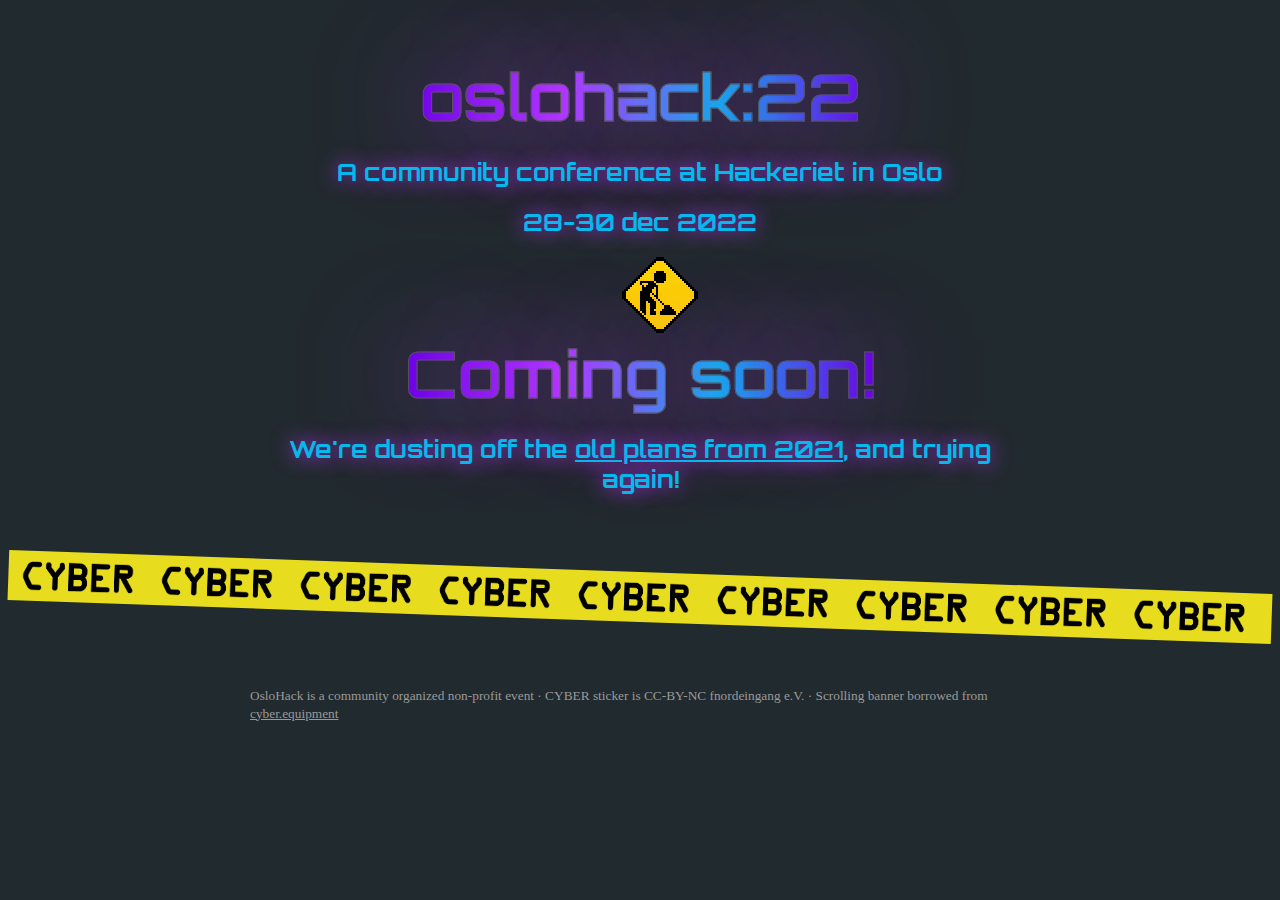
<file: index.html>
<!doctype html>
<html>
    <head>
        <title>oslohack:22</title>
        <link crossorigin="anonymous" media="all" rel="stylesheet" href="styles.css" />
        <link crossorigin="anonymous" media="all" rel="stylesheet" href="construction.css" />
    </head>
    <body>
        <div class="content">
            <h1>oslohack:22</h1>
            <h2 style="text-align: center;">A community conference at Hackeriet in Oslo</h2>
            <h2 style="text-align: center;">28-30 dec 2022</h2>
            <center>
                <div class="construction"></div>
            </center>
            <h1>Coming soon!</h1>
            <h2 style="text-align: center;">
                We're dusting off the <a href="2021.html">old plans from 2021</a>,
                and trying again!
            </h2>
        </div>
        <div class="cyber-wrap">
            <div class="cyber"></div>
        </div>
        <div class="content">
            <p><small>
                OsloHack is a community organized non-profit event &middot;
                CYBER sticker is CC-BY-NC fnordeingang e.V. &middot;
                Scrolling banner borrowed from <a href="https://cyber.equipment">cyber.equipment</a>
            </small></p>
        </div>
    </body>
</html>
</file>
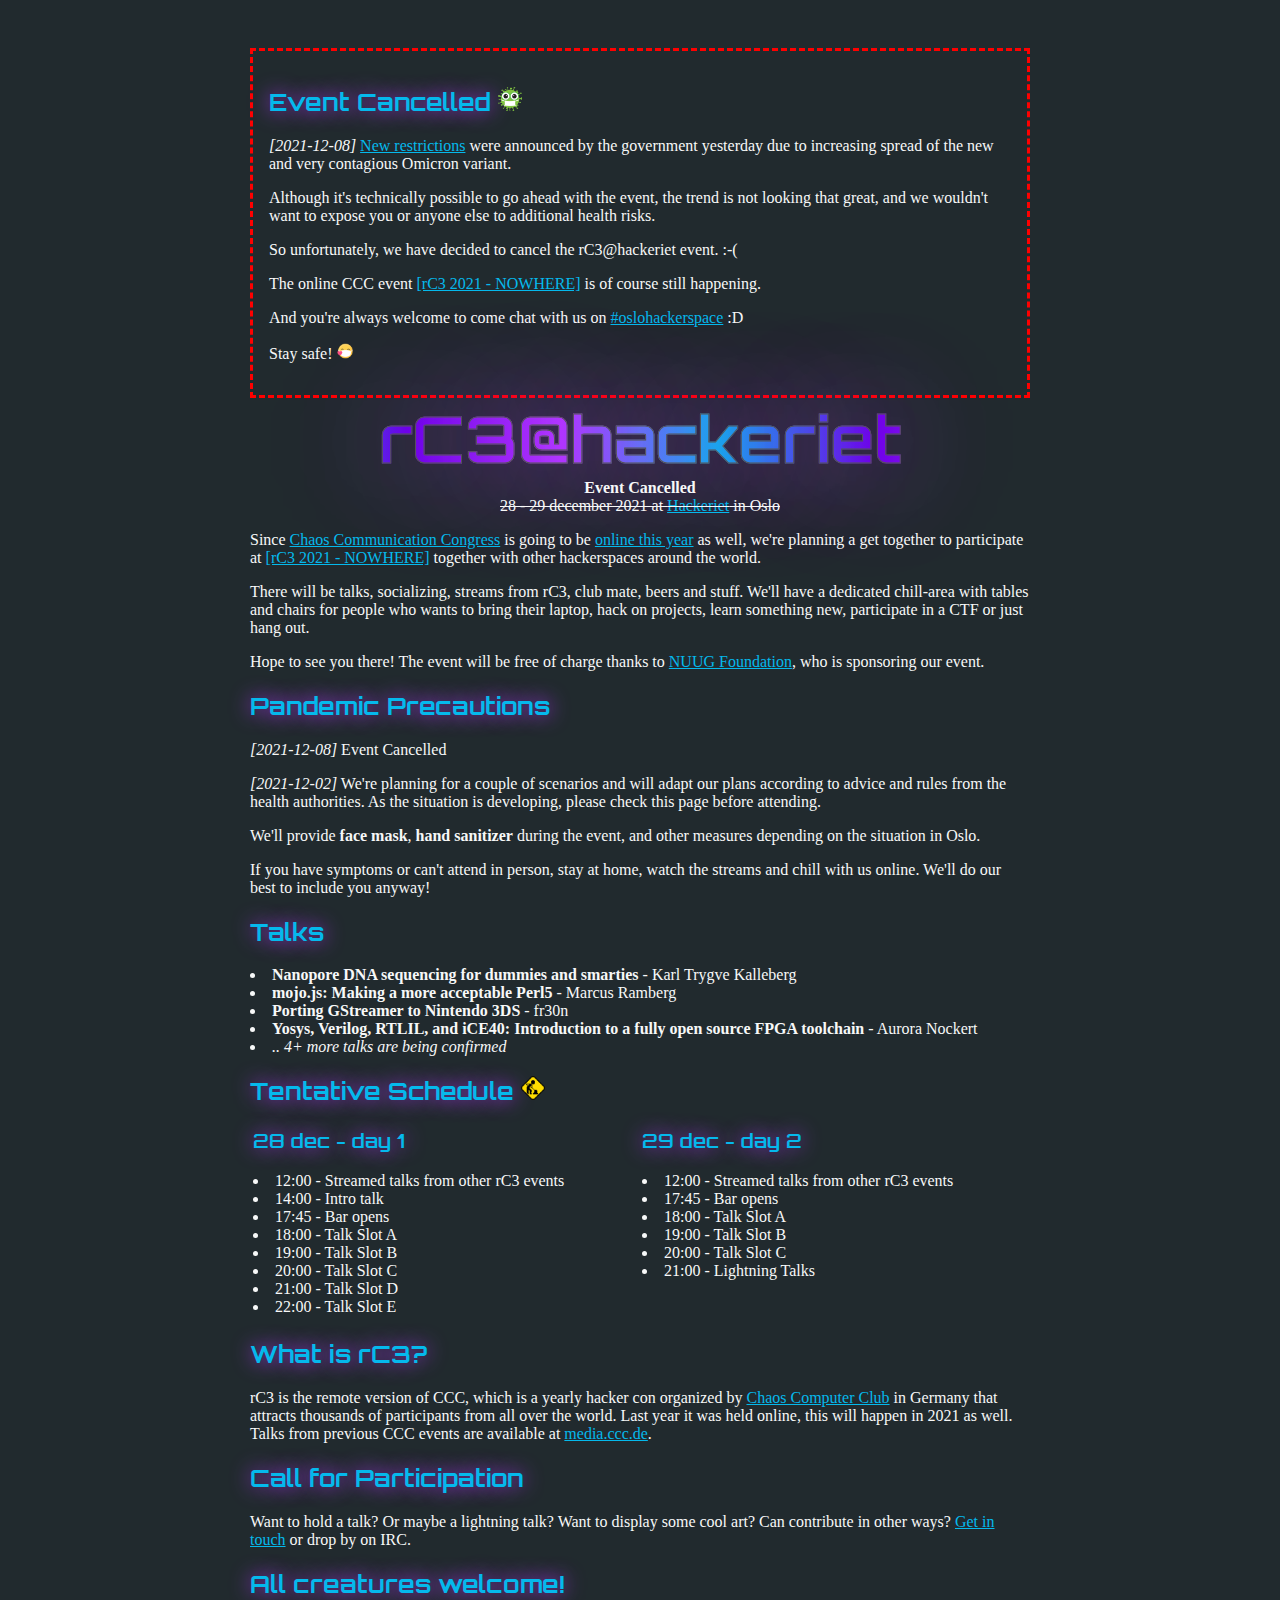
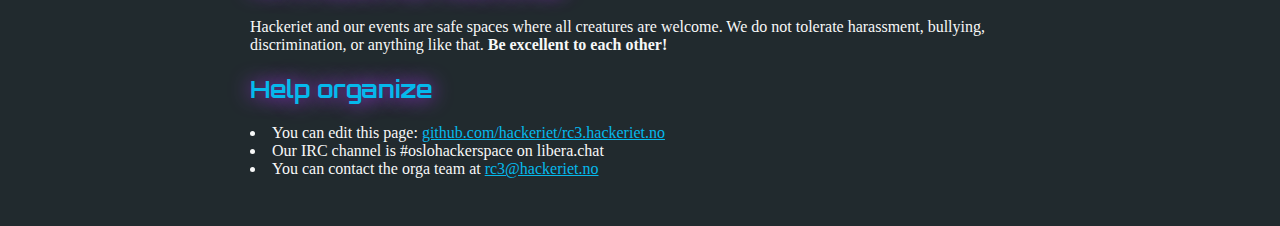
<file: 2021.html>
<html>
    <head>
        <title>rC3@hackeriet - 28-29 dec 2021</title>
        <link crossorigin="anonymous" media="all" rel="stylesheet" href="styles.css" />
    </head>
    <body class="content">
        <div class="alert">
            <h2>Event Cancelled <img src="coronavirus-g52a3ebe2a_640.png" style="height:1em;width:1em;" width="32" height="32"></h2>
            <p><i>[2021-12-08]</i> <a href="https://www.nrk.no/norge/regjeringen-holder-pressekonferanse-om-koronasituasjonen-1.15761782">New restrictions</a> were
            announced by the government yesterday due to increasing spread of the new and
            very contagious Omicron variant.</p>
            <p>Although it's technically possible to go ahead with
                the event, the trend is not looking that great, and we wouldn't
                want to expose you or anyone else to additional health risks.</p>
            <p>So unfortunately, we have decided to cancel the rC3@hackeriet event. :-(</p>
            <p>The online CCC event <a href="https://events.ccc.de/#rc3-2021-nowhere-en-version">[rC3 2021 - NOWHERE]</a> is of course still happening.</p>
            <p>And you're always welcome to come chat with us on <a href="ircs://irc.libera.chat:6697/#oslohackerspace">#oslohackerspace</a> :D</p>
            <p>Stay safe! <img src="mask-heart.png" style="height:1em;width:1em;" width="32" height="32"></p>
        </div>

        <h1>rC3@hackeriet</h1>
        <center><b>Event Cancelled</b><br><s>28 - 29 december 2021 at <a href="https://hackeriet.no">Hackeriet</a> in Oslo</s></center>

        <p>
            Since <a href="https://en.wikipedia.org/wiki/Chaos_Communication_Congress">Chaos Communication Congress</a> is going to be <a href="https://events.ccc.de/#rc3-2021-nowhere-en-version">online this year</a> as
            well, we're planning a get together to participate at <a href="https://events.ccc.de/#rc3-2021-nowhere-en-version">[rC3 2021 - NOWHERE]</a> together with other hackerspaces around the world.
        </p>
        <p>
            There will be talks, socializing, streams from rC3, club mate, beers
            and stuff. We'll have a dedicated chill-area with tables and chairs
            for people who wants to bring their laptop, hack on projects, learn
            something new, participate in a CTF or just hang out.</p>
        <p>
            Hope to see you there! The event will be free of charge thanks to <a href="https://www.nuugfoundation.no/">NUUG Foundation</a>, who is sponsoring our event.
        </p>
        <h2>Pandemic Precautions </h2>
        <p><i>[2021-12-08]</i> Event Cancelled</p>
        <p>
            <i>[2021-12-02]</i> We're planning for a couple of scenarios and
            will adapt our plans according to advice and rules from the health
            authorities. As the situation is developing, please check this page
            before attending.
        </p>
        <p>
            We'll provide <b>face mask</b>, <b>hand sanitizer</b> during the
            event, and other measures depending on the situation in Oslo.
        </p>
        <p>
            If you have symptoms or can't attend in person, stay at home, watch
            the streams and chill with us online. We'll do our best to include
            you anyway!
        </p>
        <h2>Talks</h2>
        <li><b>Nanopore DNA sequencing for dummies and smarties</b> - Karl Trygve Kalleberg</li>
        <li><b>mojo.js: Making a more acceptable Perl5</b> - Marcus Ramberg</li>
        <li><b>Porting GStreamer to Nintendo 3DS</b> - fr30n</li>
        <li><b>Yosys, Verilog, RTLIL, and iCE40: Introduction to a fully open source FPGA toolchain</b> - Aurora Nockert</li>
        <li><i>.. 4+ more talks are being confirmed</i></li>


        <h2>Tentative Schedule <a href="https://github.com/hackeriet/rc3.hackeriet.no"><img src="under-construction.gif" style="height:1em;width:1em;" width="32" height="32"></a></h2>
        <table width="100%">
            <tr valign="top">
                <td width="50%">
                    <h3>28 dec - day 1</h3>
                    <li>12:00 - Streamed talks from other rC3 events</li>
                    <li>14:00 - Intro talk</li>
                    <li>17:45 - Bar opens</li>
                    <li>18:00 - Talk Slot A</li>
                    <li>19:00 - Talk Slot B</li>
                    <li>20:00 - Talk Slot C</li>
                    <li>21:00 - Talk Slot D</li>
                    <li>22:00 - Talk Slot E</li>
                </td>
                <td>
                    <h3>29 dec - day 2</h3>
                    <li>12:00 - Streamed talks from other rC3 events</li>
                    <li>17:45 - Bar opens</li>
                    <li>18:00 - Talk Slot A</li>
                    <li>19:00 - Talk Slot B</li>
                    <li>20:00 - Talk Slot C</li>
                    <li>21:00 - Lightning Talks</li>
                </td>
            </tr>
        </table>
        <h2>What is rC3?</h2>
        <p>
            rC3 is the remote version of CCC, which is a yearly hacker con
            organized by <a href="https://ccc.de/en">Chaos Computer Club</a> in Germany that attracts
            thousands of participants from all over the world. Last year it was held online, this will happen in 2021 as well. Talks from previous CCC events are available at <a href="https://media.ccc.de/">media.ccc.de</a>.
        </p>
        
        <h2>Call for Participation</h2>
        <p>
            Want to hold a talk? Or maybe a lightning talk? Want to display some
            cool art? Can contribute in other ways? <a href="mailto:rc3@hackeriet.no">Get in touch</a> or
            drop by on IRC.
        </p>
        
        <h2>All creatures welcome!</h2>
        <p>
            Hackeriet and our events are safe spaces where all creatures are
            welcome. We do not tolerate harassment, bullying, discrimination, or
            anything like that. <b>Be excellent to each other!</b>
        </p>

        <h2>Help organize</h2>
        <p>
            <li>You can edit this page: <a href="https://github.com/hackeriet/rc3.hackeriet.no">github.com/hackeriet/rc3.hackeriet.no</a></li>
            <li>Our IRC channel is #oslohackerspace on libera.chat</li>
            <li>You can contact the orga team at <a href="mailto:rc3@hackeriet.no">rc3@hackeriet.no</a>
        </p>


     </body>
</html>
</file>
<file: styles.css>
@font-face {
    font-family: "Orbitron";
    src: url(Orbitron-VariableFont_wght.ttf);
}
html {
    background-color: #212a2e;
    color: #F7F8F8;
}

.content {
    margin:auto;
    max-width:780px;
    padding:3em;
}

a {
    color: #05B9EC;
    /*text-shadow: 0px 0px 3px #6800E7; */
    /*text-decoration: none; */
    transition: text-shadow 1s;
}
a:hover {
    text-shadow: 0px 0px 30px #B239FF;
    /*text-shadow: 0px 0px 10px #B239FF;*/
    -webkit-text-stroke-width: 0.3px;
    -webkit-text-stroke-color: #6800E7;

}


h1 {
    margin-top:0;
}

h1,h2,h3 {
    font-family: 'Orbitron', sans-serif;
    transition: text-shadow 1s;
}


h1 {
    text-align: center;
    background-image: linear-gradient(to left, #B239FF, #6800E7, #05B9EC, #B239FF, #6800E7, #05B9EC);
    -webkit-background-clip: text;
    -webkit-text-stroke-width: 1px;
    -webkit-text-stroke-color: #555;
    color: transparent;
    font-size: 4em;
    margin-bottom:0;
    /*animation: disco 15s linear infinite alternate;*/
    text-shadow: 0px 0px 110px #B239FF;
    /*font-family: 'Press Start 2P';*/
}
h2,h3 {
    color: #05B9EC;
    text-shadow: 0px 0px 20px #B239FF;
}

.alert {
    border: 3px dashed red;
    padding:1em;
}

.cyber-wrap {
    postion:relative;
}

.cyber {
    background-image: url("cyber_plain.png");
    background-repeat: repeat-x;
    background-size: contain;
    height: 50px;
    animation: backgroundScroll 20s linear infinite;
    transform: rotate(2deg);
    width: 100%;
    margin-top: 10px;
}


small, small a {
    color: #999;
}

@keyframes backgroundScroll {
    from {
        background-position: 0 0;
    }
    to {
        background-position: -277px 0;
    }
}



@keyframes disco {
    0% {
        text-shadow: 0px 0px 110px #B239FF;
    }
    50% {
        text-shadow: 0px 0px 110x #6800E7;
    }
    100% {
        text-shadow: 0px 0px 110px #05B9EC;
    }
}
</file>
<file: construction.css>
.construction:after {
        background-color: #fdd400; /* colour of the sign */
        border-radius: 3em;
        content: '';
        height: 28em;
        left: -12em;
        position: absolute;
        top: 5em;
        transform: rotate(45deg);
        width: 28em;
        z-index: -1;
}
.construction {
        animation: work .375s steps(1, start) infinite;
        font-size: 2px; /* pixel size */
        color: #000000;
        height: 1em;
        margin-bottom: 37em;
        margin-left: 17em;
        position: relative;
        width: 1em;

        /* Remove this is you don't care about a fallback image */

        box-shadow:
                /* row 1 */
                inset 0 0 0 1em,
                1em   0,
                2em   0,
                3em   0,
                        /* row 2 */
                -1em  1em,
                0     1em,
                1em   1em,
                2em   1em,
                3em   1em,
                4em   1em,
                        /* row 3 */
                -2em  2em,
                -1em  2em,
                4em   2em,
                5em   2em,
                        /* row 4 */
                -3em  3em,
                -2em  3em,
                5em   3em,
                6em   3em,
                        /* row 5 */
                -4em  4em,
                -3em  4em,
                6em   4em,
                7em   4em,
                        /* row 6 */
                -5em  5em,
                -4em  5em,
                7em   5em,
                8em   5em,
                        /* row 7 */
                -6em  6em,
                -5em  6em,
                8em   6em,
                9em   6em,
                        /* row 8 */
                -7em  7em,
                -6em  7em,
                0     7em,
                1em   7em,
                2em   7em,
                3em   7em,
                9em   7em,
                10em  7em,
                        /* row 9 */
                -8em  8em,
                -7em  8em,
                -1em  8em,
                0     8em,
                1em   8em,
                2em   8em,
                3em   8em,
                4em   8em,
                10em  8em,
                11em  8em,
                        /* row 10 */
                -9em  9em,
                -8em  9em,
                -1em  9em,
                0     9em,
                1em   9em,
                2em   9em,
                3em   9em,
                4em   9em,
                11em  9em,
                12em  9em,
                        /* row 11 */
                -10em 10em,
                -9em  10em,
                -1em  10em,
                0     10em,
                1em   10em,
                2em   10em,
                3em   10em,
                4em   10em,
                12em  10em,
                13em  10em,
                        /* row 12 */
                -11em 11em,
                -10em 11em,
                -1em  11em,
                0     11em,
                1em   11em,
                2em   11em,
                3em   11em,
                4em   11em,
                13em  11em,
                14em  11em,
                        /* row 13 */
                -12em 12em,
                -11em 12em,
                -8em  12em,
                -7em  12em,
                -6em  12em,
                -5em  12em,
                -4em  12em,
                -3em  12em,
                -2em  12em,
                0     12em,
                1em   12em,
                2em   12em,
                3em   12em,
                14em  12em,
                15em  12em,
                        /* row 14 */
                -13em 13em,
                -12em 13em,
                -8em  13em,
                -4em  13em,
                -3em  13em,
                -2em  13em,
                -1em  13em,
                15em  13em,
                16em  13em,
                        /* row 15 */
                -14em 14em,
                -13em 14em,
                -7em  14em,
                -5em  14em,
                -4em  14em,
                -3em  14em,
                -2em  14em,
                -1em  14em,
                0     14em,
                16em  14em,
                17em  14em,
                        /* row 16 */
                -15em 15em,
                -14em 15em,
                -7em  15em,
                -6em  15em,
                -5em  15em,
                -4em  15em,
                -3em  15em,
                -2em  15em,
                0     15em,
                17em  15em,
                18em  15em,
                        /* row 17 */
                -16em 16em,
                -15em 16em,
                -7em  16em,
                -6em  16em,
                -5em  16em,
                -4em  16em,
                -3em  16em,
                0     16em,
                18em  16em,
                19em  16em,
                        /* row 18 */
                -17em 17em,
                -16em 17em,
                -8em  17em,
                -7em  17em,
                -6em  17em,
                -5em  17em,
                -4em  17em,
                -3em  17em,
                0     17em,
                19em  17em,
                20em  17em,
                        /* row 19 */
                -17em 18em,
                -16em 18em,
                -8em  18em,
                -7em  18em,
                -6em  18em,
                -5em  18em,
                -4em  18em,
                -2em  18em,
                0     18em,
                19em  18em,
                20em  18em,
                        /* row 20 */
                -17em 19em,
                -16em 19em,
                -8em  19em,
                -7em  19em,
                -6em  19em,
                -5em  19em,
                -4em  19em,
                -1em  19em,
                0     19em,
                19em  19em,
                20em  19em,
                        /* row 21 */
                -17em 20em,
                -16em 20em,
                -8em  20em,
                -7em  20em,
                -6em  20em,
                -5em  20em,
                -4em  20em,
                -3em  20em,
                0     20em,
                19em  20em,
                20em  20em,
                        /* row 22 */
                -16em 21em,
                -15em 21em,
                -8em  21em,
                -7em  21em,
                -6em  21em,
                -5em  21em,
                -4em  21em,
                -3em  21em,
                -2em  21em,
                1em   21em,
                18em  21em,
                19em  21em,
                        /* row 23 */
                -15em 22em,
                -14em 22em,
                -8em  22em,
                -7em  22em,
                -6em  22em,
                -4em  22em,
                -3em  22em,
                -2em  22em,
                -1em  22em,
                2em   22em,
                17em  22em,
                18em  22em,
                        /* row 24 */
                -14em 23em,
                -13em 23em,
                -8em  23em,
                -7em  23em,
                -6em  23em,
                -3em  23em,
                -2em  23em,
                -1em  23em,
                3em   23em,
                16em  23em,
                17em  23em,
                        /* row 25 */
                -13em 24em,
                -12em 24em,
                -8em  24em,
                -7em  24em,
                -6em  24em,
                -3em  24em,
                -2em  24em,
                -1em  24em,
                4em   24em,
                5em   24em,
                6em   24em,
                15em  24em,
                16em  24em,
                        /* row 26 */
                -12em 25em,
                -11em 25em,
                -8em  25em,
                -7em  25em,
                -6em  25em,
                -3em  25em,
                -2em  25em,
                -1em  25em,
                4em   25em,
                5em   25em,
                6em   25em,
                7em   25em,
                14em  25em,
                15em  25em,
                        /* row 27 */
                -11em 26em,
                -10em 26em,
                -8em  26em,
                -7em  26em,
                -6em  26em,
                -3em  26em,
                -2em  26em,
                3em   26em,
                4em   26em,
                5em   26em,
                6em   26em,
                7em   26em,
                8em   26em,
                13em  26em,
                14em  26em,
                        /* row 28 */
                -10em 27em,
                -9em  27em,
                -7em  27em,
                -6em  27em,
                -3em  27em,
                -2em  27em,
                -1em  27em,
                2em   27em,
                3em   27em,
                4em   27em,
                5em   27em,
                6em   27em,
                7em   27em,
                8em   27em,
                9em   27em,
                12em  27em,
                13em  27em,
                        /* row 29 */
                -9em  28em,
                -8em  28em,
                -6em  28em,
                -3em  28em,
                -2em  28em,
                -1em  28em,
                2em   28em,
                3em   28em,
                4em   28em,
                5em   28em,
                6em   28em,
                7em   28em,
                8em   28em,
                9em   28em,
                11em  28em,
                12em  28em,
                        /* row 30 */
                -8em  29em,
                -7em  29em,
                10em  29em,
                11em  29em,
                        /* row 31 */
                -7em  30em,
                -6em  30em,
                9em   30em,
                10em  30em,
                        /* row 32 */
                -6em  31em,
                -5em  31em,
                8em   31em,
                9em   31em,
                        /* row 33 */
                -5em  32em,
                -4em  32em,
                7em   32em,
                8em   32em,
                        /* row 34 */
                -4em  33em,
                -3em  33em,
                6em   33em,
                7em   33em,
                        /* row 35 */
                -3em  34em,
                -2em  34em,
                5em   34em,
                6em   34em,
                        /* row 36 */
                -2em  35em,
                -1em  35em,
                4em   35em,
                5em   35em,
                        /* row 37 */
                -1em  36em,
                0     36em,
                1em   36em,
                2em   36em,
                3em   36em,
                4em   36em,
                        /* row 38 */
                0     37em,
                1em   37em,
                2em   37em,
                3em   37em;
}

/* Animation */

@keyframes work {
        25% {
                box-shadow:
                        /* row 1 */
                        inset 0 0 0 1em,
                        1em   0,
                        2em   0,
                        3em   0,
                                /* row 2 */
                        -1em  1em,
                        0     1em,
                        1em   1em,
                        2em   1em,
                        3em   1em,
                        4em   1em,
                                /* row 3 */
                        -2em  2em,
                        -1em  2em,
                        4em   2em,
                        5em   2em,
                                /* row 4 */
                        -3em  3em,
                        -2em  3em,
                        5em   3em,
                        6em   3em,
                                /* row 5 */
                        -4em  4em,
                        -3em  4em,
                        6em   4em,
                        7em   4em,
                                /* row 6 */
                        -5em  5em,
                        -4em  5em,
                        7em   5em,
                        8em   5em,
                                /* row 7 */
                        -6em  6em,
                        -5em  6em,
                        8em   6em,
                        9em   6em,
                                /* row 8 */
                        -7em  7em,
                        -6em  7em,
                        0     7em,
                        1em   7em,
                        2em   7em,
                        3em   7em,
                        9em   7em,
                        10em  7em,
                                /* row 9 */
                        -8em  8em,
                        -7em  8em,
                        -1em  8em,
                        0     8em,
                        1em   8em,
                        2em   8em,
                        3em   8em,
                        4em   8em,
                        10em  8em,
                        11em  8em,
                                /* row 10 */
                        -9em  9em,
                        -8em  9em,
                        -1em  9em,
                        0     9em,
                        1em   9em,
                        2em   9em,
                        3em   9em,
                        4em   9em,
                        11em  9em,
                        12em  9em,
                                /* row 11 */
                        -10em 10em,
                        -9em  10em,
                        -1em  10em,
                        0     10em,
                        1em   10em,
                        2em   10em,
                        3em   10em,
                        4em   10em,
                        12em  10em,
                        13em  10em,
                                /* row 12 */
                        -11em 11em,
                        -10em 11em,
                        -1em  11em,
                        0     11em,
                        1em   11em,
                        2em   11em,
                        3em   11em,
                        4em   11em,
                        13em  11em,
                        14em  11em,
                                /* row 13 */
                        -12em 12em,
                        -11em 12em,
                        -8em  12em,
                        -7em  12em,
                        -6em  12em,
                        -5em  12em,
                        -4em  12em,
                        -3em  12em,
                        -2em  12em,
                        0     12em,
                        1em   12em,
                        2em   12em,
                        3em   12em,
                        14em  12em,
                        15em  12em,
                                /* row 14 */
                        -13em 13em,
                        -12em 13em,
                        -8em  13em,
                        -4em  13em,
                        -3em  13em,
                        -2em  13em,
                        -1em  13em,
                        15em  13em,
                        16em  13em,
                                /* row 15 */
                        -14em 14em,
                        -13em 14em,
                        -7em  14em,
                        -5em  14em,
                        -4em  14em,
                        -3em  14em,
                        -2em  14em,
                        -1em  14em,
                        0     14em,
                        16em  14em,
                        17em  14em,
                                /* row 16 */
                        -15em 15em,
                        -14em 15em,
                        -7em  15em,
                        -6em  15em,
                        -5em  15em,
                        -4em  15em,
                        -3em  15em,
                        -2em  15em,
                        0     15em,
                        17em  15em,
                        18em  15em,
                                /* row 17 */
                        -16em 16em,
                        -15em 16em,
                        -7em  16em,
                        -6em  16em,
                        -5em  16em,
                        -4em  16em,
                        -3em  16em,
                        0     16em,
                        18em  16em,
                        19em  16em,
                                /* row 18 */
                        -17em 17em,
                        -16em 17em,
                        -8em  17em,
                        -7em  17em,
                        -6em  17em,
                        -5em  17em,
                        -4em  17em,
                        -3em  17em,
                        0     17em,
                        19em  17em,
                        20em  17em,
                                /* row 19 */
                        -17em 18em,
                        -16em 18em,
                        -8em  18em,
                        -7em  18em,
                        -6em  18em,
                        -5em  18em,
                        -4em  18em,
                        -2em  18em,
                        0     18em,
                        19em  18em,
                        20em  18em,
                                /* row 20 */
                        -17em 19em,
                        -16em 19em,
                        -8em  19em,
                        -7em  19em,
                        -6em  19em,
                        -5em  19em,
                        -4em  19em,
                        -1em  19em,
                        0     19em,
                        19em  19em,
                        20em  19em,
                                /* row 21 */
                        -17em 20em,
                        -16em 20em,
                        -8em  20em,
                        -7em  20em,
                        -6em  20em,
                        -5em  20em,
                        -4em  20em,
                        -3em  20em,
                        0     20em,
                        19em  20em,
                        20em  20em,
                                /* row 22 */
                        -16em 21em,
                        -15em 21em,
                        -8em  21em,
                        -7em  21em,
                        -6em  21em,
                        -5em  21em,
                        -4em  21em,
                        -3em  21em,
                        -2em  21em,
                        1em   21em,
                        18em  21em,
                        19em  21em,
                                /* row 23 */
                        -15em 22em,
                        -14em 22em,
                        -8em  22em,
                        -7em  22em,
                        -6em  22em,
                        -4em  22em,
                        -3em  22em,
                        -2em  22em,
                        -1em  22em,
                        2em   22em,
                        17em  22em,
                        18em  22em,
                                /* row 24 */
                        -14em 23em,
                        -13em 23em,
                        -8em  23em,
                        -7em  23em,
                        -6em  23em,
                        -3em  23em,
                        -2em  23em,
                        -1em  23em,
                        3em   23em,
                        16em  23em,
                        17em  23em,
                                /* row 25 */
                        -13em 24em,
                        -12em 24em,
                        -8em  24em,
                        -7em  24em,
                        -6em  24em,
                        -3em  24em,
                        -2em  24em,
                        -1em  24em,
                        4em   24em,
                        5em   24em,
                        6em   24em,
                        15em  24em,
                        16em  24em,
                                /* row 26 */
                        -12em 25em,
                        -11em 25em,
                        -8em  25em,
                        -7em  25em,
                        -6em  25em,
                        -3em  25em,
                        -2em  25em,
                        -1em  25em,
                        4em   25em,
                        5em   25em,
                        6em   25em,
                        7em   25em,
                        14em  25em,
                        15em  25em,
                                /* row 27 */
                        -11em 26em,
                        -10em 26em,
                        -8em  26em,
                        -7em  26em,
                        -6em  26em,
                        -3em  26em,
                        -2em  26em,
                        3em   26em,
                        4em   26em,
                        5em   26em,
                        6em   26em,
                        7em   26em,
                        8em   26em,
                        13em  26em,
                        14em  26em,
                                /* row 28 */
                        -10em 27em,
                        -9em  27em,
                        -7em  27em,
                        -6em  27em,
                        -3em  27em,
                        -2em  27em,
                        -1em  27em,
                        2em   27em,
                        3em   27em,
                        4em   27em,
                        5em   27em,
                        6em   27em,
                        7em   27em,
                        8em   27em,
                        9em   27em,
                        12em  27em,
                        13em  27em,
                                /* row 29 */
                        -9em  28em,
                        -8em  28em,
                        -6em  28em,
                        -3em  28em,
                        -2em  28em,
                        -1em  28em,
                        2em   28em,
                        3em   28em,
                        4em   28em,
                        5em   28em,
                        6em   28em,
                        7em   28em,
                        8em   28em,
                        9em   28em,
                        11em  28em,
                        12em  28em,
                                /* row 30 */
                        -8em  29em,
                        -7em  29em,
                        10em  29em,
                        11em  29em,
                                /* row 31 */
                        -7em  30em,
                        -6em  30em,
                        9em   30em,
                        10em  30em,
                                /* row 32 */
                        -6em  31em,
                        -5em  31em,
                        8em   31em,
                        9em   31em,
                                /* row 33 */
                        -5em  32em,
                        -4em  32em,
                        7em   32em,
                        8em   32em,
                                /* row 34 */
                        -4em  33em,
                        -3em  33em,
                        6em   33em,
                        7em   33em,
                                /* row 35 */
                        -3em  34em,
                        -2em  34em,
                        5em   34em,
                        6em   34em,
                                /* row 36 */
                        -2em  35em,
                        -1em  35em,
                        4em   35em,
                        5em   35em,
                                /* row 37 */
                        -1em  36em,
                        0     36em,
                        1em   36em,
                        2em   36em,
                        3em   36em,
                        4em   36em,
                                /* row 38 */
                        0     37em,
                        1em   37em,
                        2em   37em,
                        3em   37em;
        }
        50% {
                box-shadow:
                        /* row 1 */
                        inset 0 0 0 1em,
                        1em   0,
                        2em   0,
                        3em   0,
                                /* row 2 */
                        -1em  1em,
                        0     1em,
                        1em   1em,
                        2em   1em,
                        3em   1em,
                        4em   1em,
                                /* row 3 */
                        -2em  2em,
                        -1em  2em,
                        4em   2em,
                        5em   2em,
                                /* row 4 */
                        -3em  3em,
                        -2em  3em,
                        5em   3em,
                        6em   3em,
                                /* row 5 */
                        -4em  4em,
                        -3em  4em,
                        6em   4em,
                        7em   4em,
                                /* row 6 */
                        -5em  5em,
                        -4em  5em,
                        7em   5em,
                        8em   5em,
                                /* row 7 */
                        -6em  6em,
                        -5em  6em,
                        8em   6em,
                        9em   6em,
                                /* row 8 */
                        -7em  7em,
                        -6em  7em,
                        0     7em,
                        1em   7em,
                        2em   7em,
                        3em   7em,
                        9em   7em,
                        10em  7em,
                                /* row 9 */
                        -8em  8em,
                        -7em  8em,
                        -1em  8em,
                        0     8em,
                        1em   8em,
                        2em   8em,
                        3em   8em,
                        4em   8em,
                        10em  8em,
                        11em  8em,
                                /* row 10 */
                        -9em  9em,
                        -8em  9em,
                        -1em  9em,
                        0     9em,
                        1em   9em,
                        2em   9em,
                        3em   9em,
                        4em   9em,
                        11em  9em,
                        12em  9em,
                                /* row 11 */
                        -10em 10em,
                        -9em  10em,
                        -1em  10em,
                        0     10em,
                        1em   10em,
                        2em   10em,
                        3em   10em,
                        4em   10em,
                        12em  10em,
                        13em  10em,
                                /* row 12 */
                        -11em 11em,
                        -10em 11em,
                        -1em  11em,
                        0     11em,
                        1em   11em,
                        2em   11em,
                        3em   11em,
                        4em   11em,
                        13em  11em,
                        14em  11em,
                                /* row 13 */
                        -12em 12em,
                        -11em 12em,
                        -9em  12em,
                        -8em  12em,
                        -7em  12em,
                        -6em  12em,
                        -5em  12em,
                        -4em  12em,
                        -3em  12em,
                        -2em  12em,
                        0     12em,
                        1em   12em,
                        2em   12em,
                        3em   12em,
                        14em  12em,
                        15em  12em,
                                /* row 14 */
                        -13em 13em,
                        -12em 13em,
                        -9em  13em,
                        -4em  13em,
                        -3em  13em,
                        -2em  13em,
                        -1em  13em,
                        15em  13em,
                        16em  13em,
                                /* row 15 */
                        -14em 14em,
                        -13em 14em,
                        -8em  14em,
                        -5em  14em,
                        -4em  14em,
                        -3em  14em,
                        -2em  14em,
                        -1em  14em,
                        0     14em,
                        16em  14em,
                        17em  14em,
                                /* row 16 */
                        -15em 15em,
                        -14em 15em,
                        -7em  15em,
                        -6em  15em,
                        -5em  15em,
                        -4em  15em,
                        -3em  15em,
                        -2em  15em,
                        0     15em,
                        17em  15em,
                        18em  15em,
                                /* row 17 */
                        -16em 16em,
                        -15em 16em,
                        -7em  16em,
                        -6em  16em,
                        -5em  16em,
                        -4em  16em,
                        -3em  16em,
                        0     16em,
                        18em  16em,
                        19em  16em,
                                /* row 18 */
                        -17em 17em,
                        -16em 17em,
                        -8em  17em,
                        -7em  17em,
                        -6em  17em,
                        -5em  17em,
                        -4em  17em,
                        -2em  17em,
                        0     17em,
                        19em  17em,
                        20em  17em,
                                /* row 19 */
                        -17em 18em,
                        -16em 18em,
                        -8em  18em,
                        -7em  18em,
                        -6em  18em,
                        -5em  18em,
                        -4em  18em,
                        -1em  18em,
                        0     18em,
                        19em  18em,
                        20em  18em,
                                /* row 20 */
                        -17em 19em,
                        -16em 19em,
                        -8em  19em,
                        -7em  19em,
                        -6em  19em,
                        -5em  19em,
                        -4em  19em,
                        1em   19em,
                        19em  19em,
                        20em  19em,
                                /* row 21 */
                        -17em 20em,
                        -16em 20em,
                        -8em  20em,
                        -7em  20em,
                        -6em  20em,
                        -5em  20em,
                        -4em  20em,
                        -3em  20em,
                        2em   20em,
                        19em  20em,
                        20em  20em,
                                /* row 22 */
                        -16em 21em,
                        -15em 21em,
                        -8em  21em,
                        -7em  21em,
                        -6em  21em,
                        -5em  21em,
                        -4em  21em,
                        -3em  21em,
                        -2em  21em,
                        3em   21em,
                        18em  21em,
                        19em  21em,
                                /* row 23 */
                        -15em 22em,
                        -14em 22em,
                        -8em  22em,
                        -7em  22em,
                        -6em  22em,
                        -4em  22em,
                        -3em  22em,
                        -2em  22em,
                        -1em  22em,
                        4em   22em,
                        5em   22em,
                        6em   22em,
                        7em   22em,
                        17em  22em,
                        18em  22em,
                                /* row 24 */
                        -14em 23em,
                        -13em 23em,
                        -8em  23em,
                        -7em  23em,
                        -6em  23em,
                        -3em  23em,
                        -2em  23em,
                        -1em  23em,
                        4em   23em,
                        5em   23em,
                        6em   23em,
                        7em   23em,
                        8em   23em,
                        16em  23em,
                        17em  23em,
                                /* row 25 */
                        -13em 24em,
                        -12em 24em,
                        -8em  24em,
                        -7em  24em,
                        -6em  24em,
                        -3em  24em,
                        -2em  24em,
                        -1em  24em,
                        4em   24em,
                        5em   24em,
                        6em   24em,
                        7em   24em,
                        8em   24em,
                        15em  24em,
                        16em  24em,
                                /* row 26 */
                        -12em 25em,
                        -11em 25em,
                        -8em  25em,
                        -7em  25em,
                        -6em  25em,
                        -3em  25em,
                        -2em  25em,
                        -1em  25em,
                        4em   25em,
                        5em   25em,
                        6em   25em,
                        7em   25em,
                        8em   25em,
                        14em  25em,
                        15em  25em,
                                /* row 27 */
                        -11em 26em,
                        -10em 26em,
                        -8em  26em,
                        -7em  26em,
                        -6em  26em,
                        -3em  26em,
                        -2em  26em,
                        3em   26em,
                        4em   26em,
                        5em   26em,
                        6em   26em,
                        7em   26em,
                        8em   26em,
                        13em  26em,
                        14em  26em,
                                /* row 28 */
                        -10em 27em,
                        -9em  27em,
                        -7em  27em,
                        -6em  27em,
                        -3em  27em,
                        -2em  27em,
                        -1em  27em,
                        2em   27em,
                        3em   27em,
                        4em   27em,
                        5em   27em,
                        6em   27em,
                        7em   27em,
                        8em   27em,
                        9em   27em,
                        12em  27em,
                        13em  27em,
                                /* row 29 */
                        -9em  28em,
                        -8em  28em,
                        -6em  28em,
                        -3em  28em,
                        -2em  28em,
                        -1em  28em,
                        2em   28em,
                        3em   28em,
                        4em   28em,
                        5em   28em,
                        6em   28em,
                        7em   28em,
                        8em   28em,
                        9em   28em,
                        11em  28em,
                        12em  28em,
                                /* row 30 */
                        -8em  29em,
                        -7em  29em,
                        10em  29em,
                        11em  29em,
                                /* row 31 */
                        -7em  30em,
                        -6em  30em,
                        9em   30em,
                        10em  30em,
                                /* row 32 */
                        -6em  31em,
                        -5em  31em,
                        8em   31em,
                        9em   31em,
                                /* row 33 */
                        -5em  32em,
                        -4em  32em,
                        7em   32em,
                        8em   32em,
                                /* row 34 */
                        -4em  33em,
                        -3em  33em,
                        6em   33em,
                        7em   33em,
                                /* row 35 */
                        -3em  34em,
                        -2em  34em,
                        5em   34em,
                        6em   34em,
                                /* row 36 */
                        -2em  35em,
                        -1em  35em,
                        4em   35em,
                        5em   35em,
                                /* row 37 */
                        -1em  36em,
                        0     36em,
                        1em   36em,
                        2em   36em,
                        3em   36em,
                        4em   36em,
                                /* row 38 */
                        0     37em,
                        1em   37em,
                        2em   37em,
                        3em   37em;
        }

        75% {
                box-shadow:
                        /* row 1 */
                        inset 0 0 0 1em,
                        1em   0,
                        2em   0,
                        3em   0,
                                /* row 2 */
                        -1em  1em,
                        0     1em,
                        1em   1em,
                        2em   1em,
                        3em   1em,
                        4em   1em,
                                /* row 3 */
                        -2em  2em,
                        -1em  2em,
                        4em   2em,
                        5em   2em,
                                /* row 4 */
                        -3em  3em,
                        -2em  3em,
                        5em   3em,
                        6em   3em,
                                /* row 5 */
                        -4em  4em,
                        -3em  4em,
                        6em   4em,
                        7em   4em,
                                /* row 6 */
                        -5em  5em,
                        -4em  5em,
                        7em   5em,
                        8em   5em,
                                /* row 7 */
                        -6em  6em,
                        -5em  6em,
                        8em   6em,
                        9em   6em,
                                /* row 8 */
                        -7em  7em,
                        -6em  7em,
                        0     7em,
                        1em   7em,
                        2em   7em,
                        3em   7em,
                        9em   7em,
                        10em  7em,
                                /* row 9 */
                        -8em  8em,
                        -7em  8em,
                        -1em  8em,
                        0     8em,
                        1em   8em,
                        2em   8em,
                        3em   8em,
                        4em   8em,
                        10em  8em,
                        11em  8em,
                                /* row 10 */
                        -9em  9em,
                        -8em  9em,
                        -1em  9em,
                        0     9em,
                        1em   9em,
                        2em   9em,
                        3em   9em,
                        4em   9em,
                        11em  9em,
                        12em  9em,
                                /* row 11 */
                        -10em 10em,
                        -9em  10em,
                        -1em  10em,
                        0     10em,
                        1em   10em,
                        2em   10em,
                        3em   10em,
                        4em   10em,
                        12em  10em,
                        13em  10em,
                                /* row 12 */
                        -11em 11em,
                        -10em 11em,
                        -1em  11em,
                        0     11em,
                        1em   11em,
                        2em   11em,
                        3em   11em,
                        4em   11em,
                        13em  11em,
                        14em  11em,
                                /* row 13 */
                        -12em 12em,
                        -11em 12em,
                        -9em  12em,
                        -8em  12em,
                        -7em  12em,
                        -6em  12em,
                        -5em  12em,
                        -4em  12em,
                        -3em  12em,
                        -2em  12em,
                        0     12em,
                        1em   12em,
                        2em   12em,
                        3em   12em,
                        14em  12em,
                        15em  12em,
                                /* row 14 */
                        -13em 13em,
                        -12em 13em,
                        -9em  13em,
                        -4em  13em,
                        -3em  13em,
                        -2em  13em,
                        -1em  13em,
                        15em  13em,
                        16em  13em,
                                /* row 15 */
                        -14em 14em,
                        -13em 14em,
                        -9em  14em,
                        -5em  14em,
                        -4em  14em,
                        -3em  14em,
                        -2em  14em,
                        -1em  14em,
                        0     14em,
                        16em  14em,
                        17em  14em,
                                /* row 16 */
                        -15em 15em,
                        -14em 15em,
                        -9em  15em,
                        -7em  15em,
                        -6em  15em,
                        -5em  15em,
                        -4em  15em,
                        -3em  15em,
                        -2em  15em,
                        0     15em,
                        17em  15em,
                        18em  15em,
                                /* row 17 */
                        -16em 16em,
                        -15em 16em,
                        -9em  16em,
                        -8em  16em,
                        -7em  16em,
                        -6em  16em,
                        -5em  16em,
                        -4em  16em,
                        -3em  16em,
                        0     16em,
                        18em  16em,
                        19em  16em,
                                /* row 18 */
                        -17em 17em,
                        -16em 17em,
                        -8em  17em,
                        -7em  17em,
                        -6em  17em,
                        -5em  17em,
                        -4em  17em,
                        0     17em,
                        19em  17em,
                        20em  17em,
                                /* row 19 */
                        -17em 18em,
                        -16em 18em,
                        -8em  18em,
                        -7em  18em,
                        -6em  18em,
                        -5em  18em,
                        -4em  18em,
                        -3em  18em,
                        -2em  18em,
                        0     18em,
                        6em   18em,
                        7em   18em,
                        19em  18em,
                        20em  18em,
                                /* row 20 */
                        -17em 19em,
                        -16em 19em,
                        -8em  19em,
                        -7em  19em,
                        -6em  19em,
                        -5em  19em,
                        -4em  19em,
                        -1em  19em,
                        0     19em,
                        1em   19em,
                        5em   19em,
                        6em   19em,
                        7em   19em,
                        8em   19em,
                        19em  19em,
                        20em  19em,
                                /* row 21 */
                        -17em 20em,
                        -16em 20em,
                        -8em  20em,
                        -7em  20em,
                        -6em  20em,
                        -5em  20em,
                        -4em  20em,
                        -3em  20em,
                        2em   20em,
                        3em   20em,
                        4em   20em,
                        5em   20em,
                        6em   20em,
                        7em   20em,
                        8em   20em,
                        9em   20em,
                        19em  20em,
                        20em  20em,
                                /* row 22 */
                        -16em 21em,
                        -15em 21em,
                        -8em  21em,
                        -7em  21em,
                        -6em  21em,
                        -5em  21em,
                        -4em  21em,
                        -3em  21em,
                        -2em  21em,
                        4em   21em,
                        5em   21em,
                        6em   21em,
                        7em   21em,
                        8em   21em,
                        9em   21em,
                        18em  21em,
                        19em  21em,
                                /* row 23 */
                        -15em 22em,
                        -14em 22em,
                        -8em  22em,
                        -7em  22em,
                        -6em  22em,
                        -4em  22em,
                        -3em  22em,
                        -2em  22em,
                        -1em  22em,
                        4em   22em,
                        5em   22em,
                        6em   22em,
                        7em   22em,
                        8em   22em,
                        9em   22em,
                        17em  22em,
                        18em  22em,
                                /* row 24 */
                        -14em 23em,
                        -13em 23em,
                        -8em  23em,
                        -7em  23em,
                        -6em  23em,
                        -3em  23em,
                        -2em  23em,
                        -1em  23em,
                        7em   23em,
                        8em   23em,
                        9em   23em,
                        16em  23em,
                        17em  23em,
                                /* row 25 */
                        -13em 24em,
                        -12em 24em,
                        -8em  24em,
                        -7em  24em,
                        -6em  24em,
                        -3em  24em,
                        -2em  24em,
                        -1em  24em,
                        5em   24em,
                        6em   24em,
                        15em  24em,
                        16em  24em,
                                /* row 26 */
                        -12em 25em,
                        -11em 25em,
                        -8em  25em,
                        -7em  25em,
                        -6em  25em,
                        -3em  25em,
                        -2em  25em,
                        -1em  25em,
                        4em   25em,
                        5em   25em,
                        6em   25em,
                        7em   25em,
                        14em  25em,
                        15em  25em,
                                /* row 27 */
                        -11em 26em,
                        -10em 26em,
                        -8em  26em,
                        -7em  26em,
                        -6em  26em,
                        -3em  26em,
                        -2em  26em,
                        3em   26em,
                        4em   26em,
                        5em   26em,
                        6em   26em,
                        7em   26em,
                        8em   26em,
                        13em  26em,
                        14em  26em,
                                /* row 28 */
                        -10em 27em,
                        -9em  27em,
                        -7em  27em,
                        -6em  27em,
                        -3em  27em,
                        -2em  27em,
                        -1em  27em,
                        2em   27em,
                        3em   27em,
                        4em   27em,
                        5em   27em,
                        6em   27em,
                        7em   27em,
                        8em   27em,
                        9em   27em,
                        12em  27em,
                        13em  27em,
                                /* row 29 */
                        -9em  28em,
                        -8em  28em,
                        -6em  28em,
                        -3em  28em,
                        -2em  28em,
                        -1em  28em,
                        2em   28em,
                        3em   28em,
                        4em   28em,
                        5em   28em,
                        6em   28em,
                        7em   28em,
                        8em   28em,
                        9em   28em,
                        11em  28em,
                        12em  28em,
                                /* row 30 */
                        -8em  29em,
                        -7em  29em,
                        10em  29em,
                        11em  29em,
                                /* row 31 */
                        -7em  30em,
                        -6em  30em,
                        9em   30em,
                        10em  30em,
                                /* row 32 */
                        -6em  31em,
                        -5em  31em,
                        8em   31em,
                        9em   31em,
                                /* row 33 */
                        -5em  32em,
                        -4em  32em,
                        7em   32em,
                        8em   32em,
                                /* row 34 */
                        -4em  33em,
                        -3em  33em,
                        6em   33em,
                        7em   33em,
                                /* row 35 */
                        -3em  34em,
                        -2em  34em,
                        5em   34em,
                        6em   34em,
                                /* row 36 */
                        -2em  35em,
                        -1em  35em,
                        4em   35em,
                        5em   35em,
                                /* row 37 */
                        -1em  36em,
                        0     36em,
                        1em   36em,
                        2em   36em,
                        3em   36em,
                        4em   36em,
                                /* row 38 */
                        0     37em,
                        1em   37em,
                        2em   37em,
                        3em   37em;
        }
        100% {
                box-shadow:
                        /* row 1 */
                        inset 0 0 0 1em,
                        1em   0,
                        2em   0,
                        3em   0,
                                /* row 2 */
                        -1em  1em,
                        0     1em,
                        1em   1em,
                        2em   1em,
                        3em   1em,
                        4em   1em,
                                /* row 3 */
                        -2em  2em,
                        -1em  2em,
                        4em   2em,
                        5em   2em,
                                /* row 4 */
                        -3em  3em,
                        -2em  3em,
                        5em   3em,
                        6em   3em,
                                /* row 5 */
                        -4em  4em,
                        -3em  4em,
                        6em   4em,
                        7em   4em,
                                /* row 6 */
                        -5em  5em,
                        -4em  5em,
                        7em   5em,
                        8em   5em,
                                /* row 7 */
                        -6em  6em,
                        -5em  6em,
                        8em   6em,
                        9em   6em,
                                /* row 8 */
                        -7em  7em,
                        -6em  7em,
                        0     7em,
                        1em   7em,
                        2em   7em,
                        3em   7em,
                        9em   7em,
                        10em  7em,
                                /* row 9 */
                        -8em  8em,
                        -7em  8em,
                        -1em  8em,
                        0     8em,
                        1em   8em,
                        2em   8em,
                        3em   8em,
                        4em   8em,
                        10em  8em,
                        11em  8em,
                                /* row 10 */
                        -9em  9em,
                        -8em  9em,
                        -1em  9em,
                        0     9em,
                        1em   9em,
                        2em   9em,
                        3em   9em,
                        4em   9em,
                        11em  9em,
                        12em  9em,
                                /* row 11 */
                        -10em 10em,
                        -9em  10em,
                        -1em  10em,
                        0     10em,
                        1em   10em,
                        2em   10em,
                        3em   10em,
                        4em   10em,
                        9em   10em,
                        10em  10em,
                        12em  10em,
                        13em  10em,
                                /* row 12 */
                        -11em 11em,
                        -10em 11em,
                        -1em  11em,
                        0     11em,
                        1em   11em,
                        2em   11em,
                        3em   11em,
                        4em   11em,
                        7em   11em,
                        9em   11em,
                        10em  11em,
                        13em  11em,
                        14em  11em,
                                /* row 13 */
                        -12em 12em,
                        -11em 12em,
                        -9em  12em,
                        -8em  12em,
                        -7em  12em,
                        -6em  12em,
                        -5em  12em,
                        -4em  12em,
                        -3em  12em,
                        -2em  12em,
                        0     12em,
                        1em   12em,
                        2em   12em,
                        3em   12em,
                        14em  12em,
                        15em  12em,
                                /* row 14 */
                        -13em 13em,
                        -12em 13em,
                        -9em  13em,
                        -4em  13em,
                        -3em  13em,
                        -2em  13em,
                        -1em  13em,
                        8em   13em,
                        15em  13em,
                        16em  13em,
                                /* row 15 */
                        -14em 14em,
                        -13em 14em,
                        -9em  14em,
                        -5em  14em,
                        -4em  14em,
                        -3em  14em,
                        -2em  14em,
                        -1em  14em,
                        0     14em,
                        8em   14em,
                        10em  14em,
                        16em  14em,
                        17em  14em,
                                /* row 16 */
                        -15em 15em,
                        -14em 15em,
                        -9em  15em,
                        -7em  15em,
                        -6em  15em,
                        -5em  15em,
                        -4em  15em,
                        -3em  15em,
                        -2em  15em,
                        0     15em,
                        6em   15em,
                        10em  15em,
                        17em  15em,
                        18em  15em,
                                /* row 17 */
                        -16em 16em,
                        -15em 16em,
                        -9em  16em,
                        -7em  16em,
                        -6em  16em,
                        -5em  16em,
                        -4em  16em,
                        -3em  16em,
                        0     16em,
                        6em   16em,
                        8em   16em,
                        18em  16em,
                        19em  16em,
                                /* row 18 */
                        -17em 17em,
                        -16em 17em,
                        -9em  17em,
                        -8em  17em,
                        -7em  17em,
                        -6em  17em,
                        -5em  17em,
                        -4em  17em,
                        0     17em,
                        19em  17em,
                        20em  17em,
                                /* row 19 */
                        -17em 18em,
                        -16em 18em,
                        -9em  18em,
                        -8em  18em,
                        -7em  18em,
                        -6em  18em,
                        -5em  18em,
                        -4em  18em,
                        -3em  18em,
                        -2em  18em,
                        -1em  18em,
                        0     18em,
                        1em   18em,
                        2em   18em,
                        3em   18em,
                        4em   18em,
                        5em   18em,
                        6em   18em,
                        7em   18em,
                        8em   18em,
                        9em   18em,
                        10em  18em,
                        11em  18em,
                        19em  18em,
                        20em  18em,
                                /* row 20 */
                        -17em 19em,
                        -16em 19em,
                        -8em  19em,
                        -7em  19em,
                        -6em  19em,
                        -5em  19em,
                        -4em  19em,
                        0     19em,
                        6em   19em,
                        7em   19em,
                        8em   19em,
                        9em   19em,
                        10em  19em,
                        19em  19em,
                        20em  19em,
                                /* row 21 */
                        -17em 20em,
                        -16em 20em,
                        -8em  20em,
                        -7em  20em,
                        -6em  20em,
                        -5em  20em,
                        -4em  20em,
                        -3em  20em,
                        6em   20em,
                        7em   20em,
                        8em   20em,
                        9em   20em,
                        19em  20em,
                        20em  20em,
                                /* row 22 */
                        -16em 21em,
                        -15em 21em,
                        -8em  21em,
                        -7em  21em,
                        -6em  21em,
                        -5em  21em,
                        -4em  21em,
                        -3em  21em,
                        -2em  21em,
                        18em  21em,
                        19em  21em,
                                /* row 23 */
                        -15em 22em,
                        -14em 22em,
                        -8em  22em,
                        -7em  22em,
                        -6em  22em,
                        -4em  22em,
                        -3em  22em,
                        -2em  22em,
                        -1em  22em,
                        17em  22em,
                        18em  22em,
                                /* row 24 */
                        -14em 23em,
                        -13em 23em,
                        -8em  23em,
                        -7em  23em,
                        -6em  23em,
                        -3em  23em,
                        -2em  23em,
                        -1em  23em,
                        16em  23em,
                        17em  23em,
                                /* row 25 */
                        -13em 24em,
                        -12em 24em,
                        -8em  24em,
                        -7em  24em,
                        -6em  24em,
                        -3em  24em,
                        -2em  24em,
                        -1em  24em,
                        5em   24em,
                        6em   24em,
                        15em  24em,
                        16em  24em,
                                /* row 26 */
                        -12em 25em,
                        -11em 25em,
                        -8em  25em,
                        -7em  25em,
                        -6em  25em,
                        -3em  25em,
                        -2em  25em,
                        -1em  25em,
                        4em   25em,
                        5em   25em,
                        6em   25em,
                        7em   25em,
                        14em  25em,
                        15em  25em,
                                /* row 27 */
                        -11em 26em,
                        -10em 26em,
                        -8em  26em,
                        -7em  26em,
                        -6em  26em,
                        -3em  26em,
                        -2em  26em,
                        3em   26em,
                        4em   26em,
                        5em   26em,
                        6em   26em,
                        7em   26em,
                        8em   26em,
                        13em  26em,
                        14em  26em,
                                /* row 28 */
                        -10em 27em,
                        -9em  27em,
                        -7em  27em,
                        -6em  27em,
                        -3em  27em,
                        -2em  27em,
                        -1em  27em,
                        2em   27em,
                        3em   27em,
                        4em   27em,
                        5em   27em,
                        6em   27em,
                        7em   27em,
                        8em   27em,
                        9em   27em,
                        12em  27em,
                        13em  27em,
                                /* row 29 */
                        -9em  28em,
                        -8em  28em,
                        -6em  28em,
                        -3em  28em,
                        -2em  28em,
                        -1em  28em,
                        2em   28em,
                        3em   28em,
                        4em   28em,
                        5em   28em,
                        6em   28em,
                        7em   28em,
                        8em   28em,
                        9em   28em,
                        11em  28em,
                        12em  28em,
                                /* row 30 */
                        -8em  29em,
                        -7em  29em,
                        10em  29em,
                        11em  29em,
                                /* row 31 */
                        -7em  30em,
                        -6em  30em,
                        9em   30em,
                        10em  30em,
                                /* row 32 */
                        -6em  31em,
                        -5em  31em,
                        8em   31em,
                        9em   31em,
                                /* row 33 */
                        -5em  32em,
                        -4em  32em,
                        7em   32em,
                        8em   32em,
                                /* row 34 */
                        -4em  33em,
                        -3em  33em,
                        6em   33em,
                        7em   33em,
                                /* row 35 */
                        -3em  34em,
                        -2em  34em,
                        5em   34em,
                        6em   34em,
                                /* row 36 */
                        -2em  35em,
                        -1em  35em,
                        4em   35em,
                        5em   35em,
                                /* row 37 */
                        -1em  36em,
                        0     36em,
                        1em   36em,
                        2em   36em,
                        3em   36em,
                        4em   36em,
                                /* row 38 */
                        0     37em,
                        1em   37em,
                        2em   37em,
                        3em   37em;
        }
}
</file>
